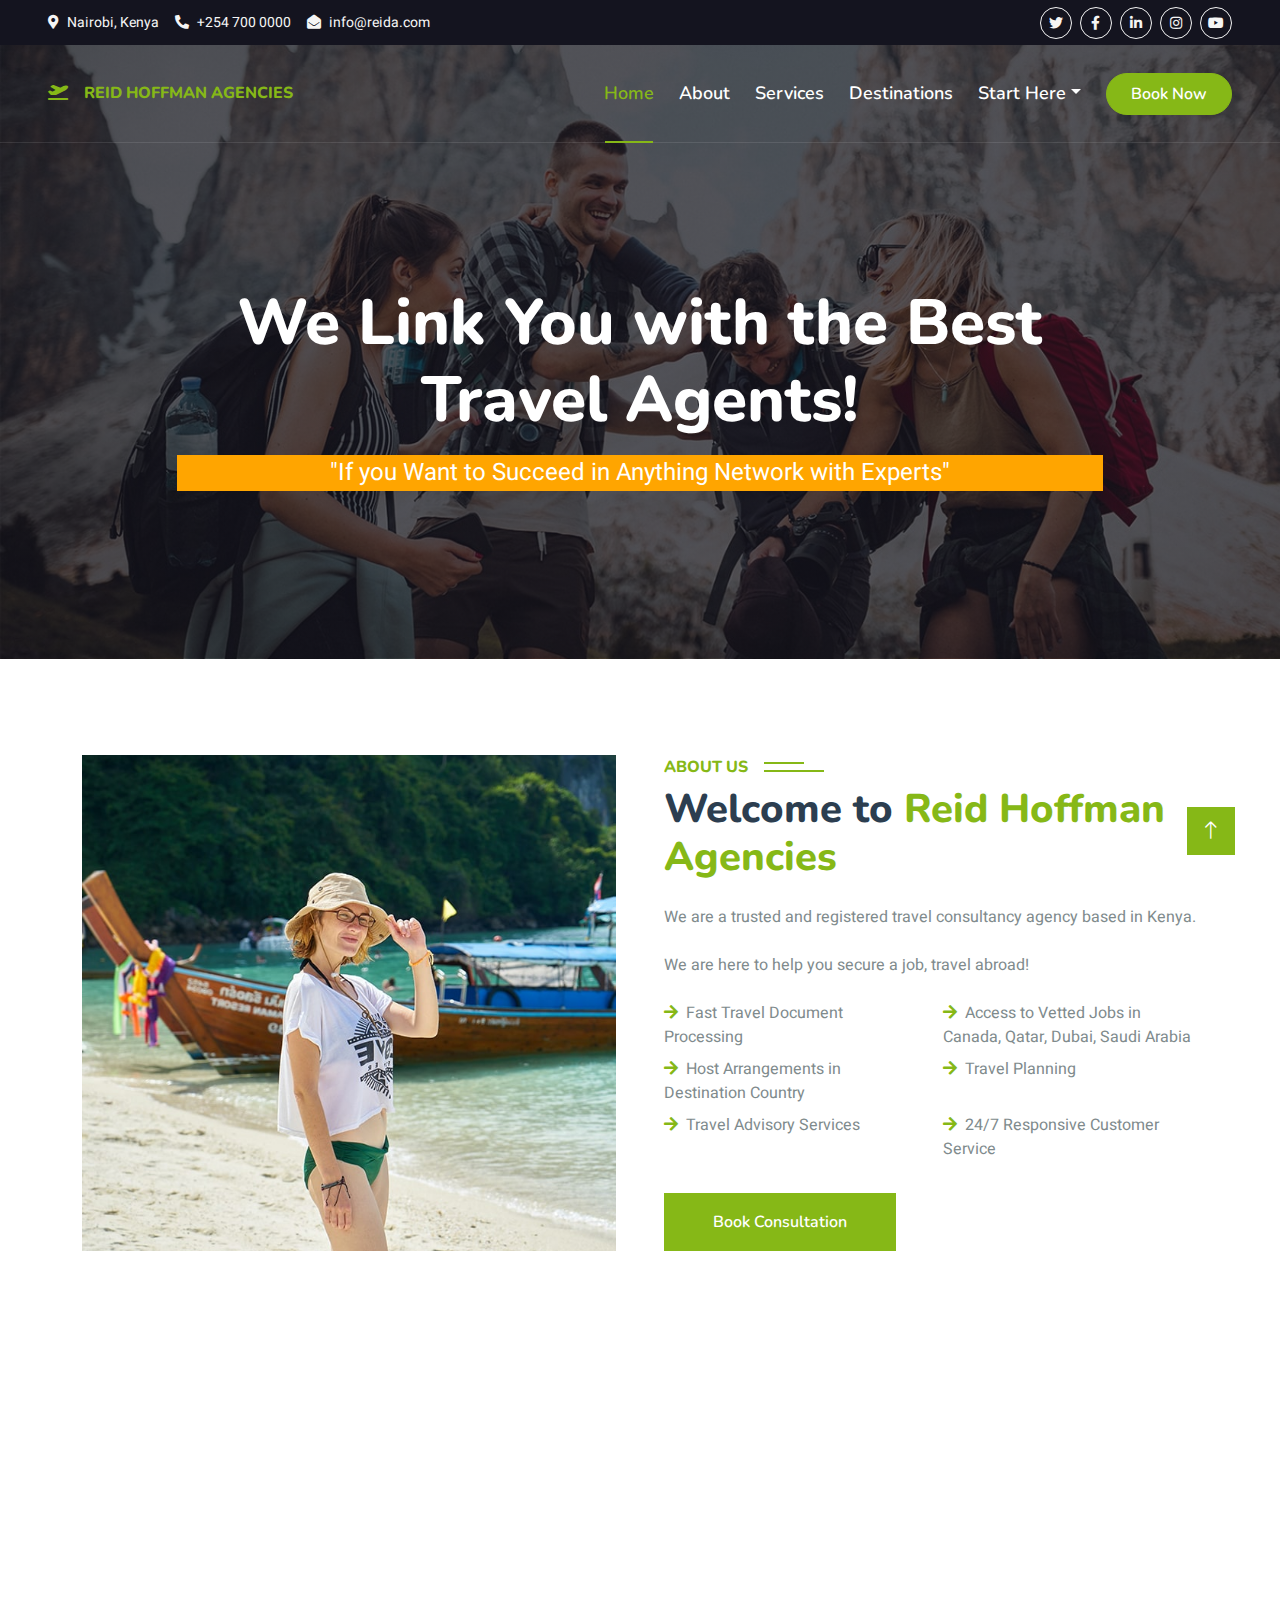
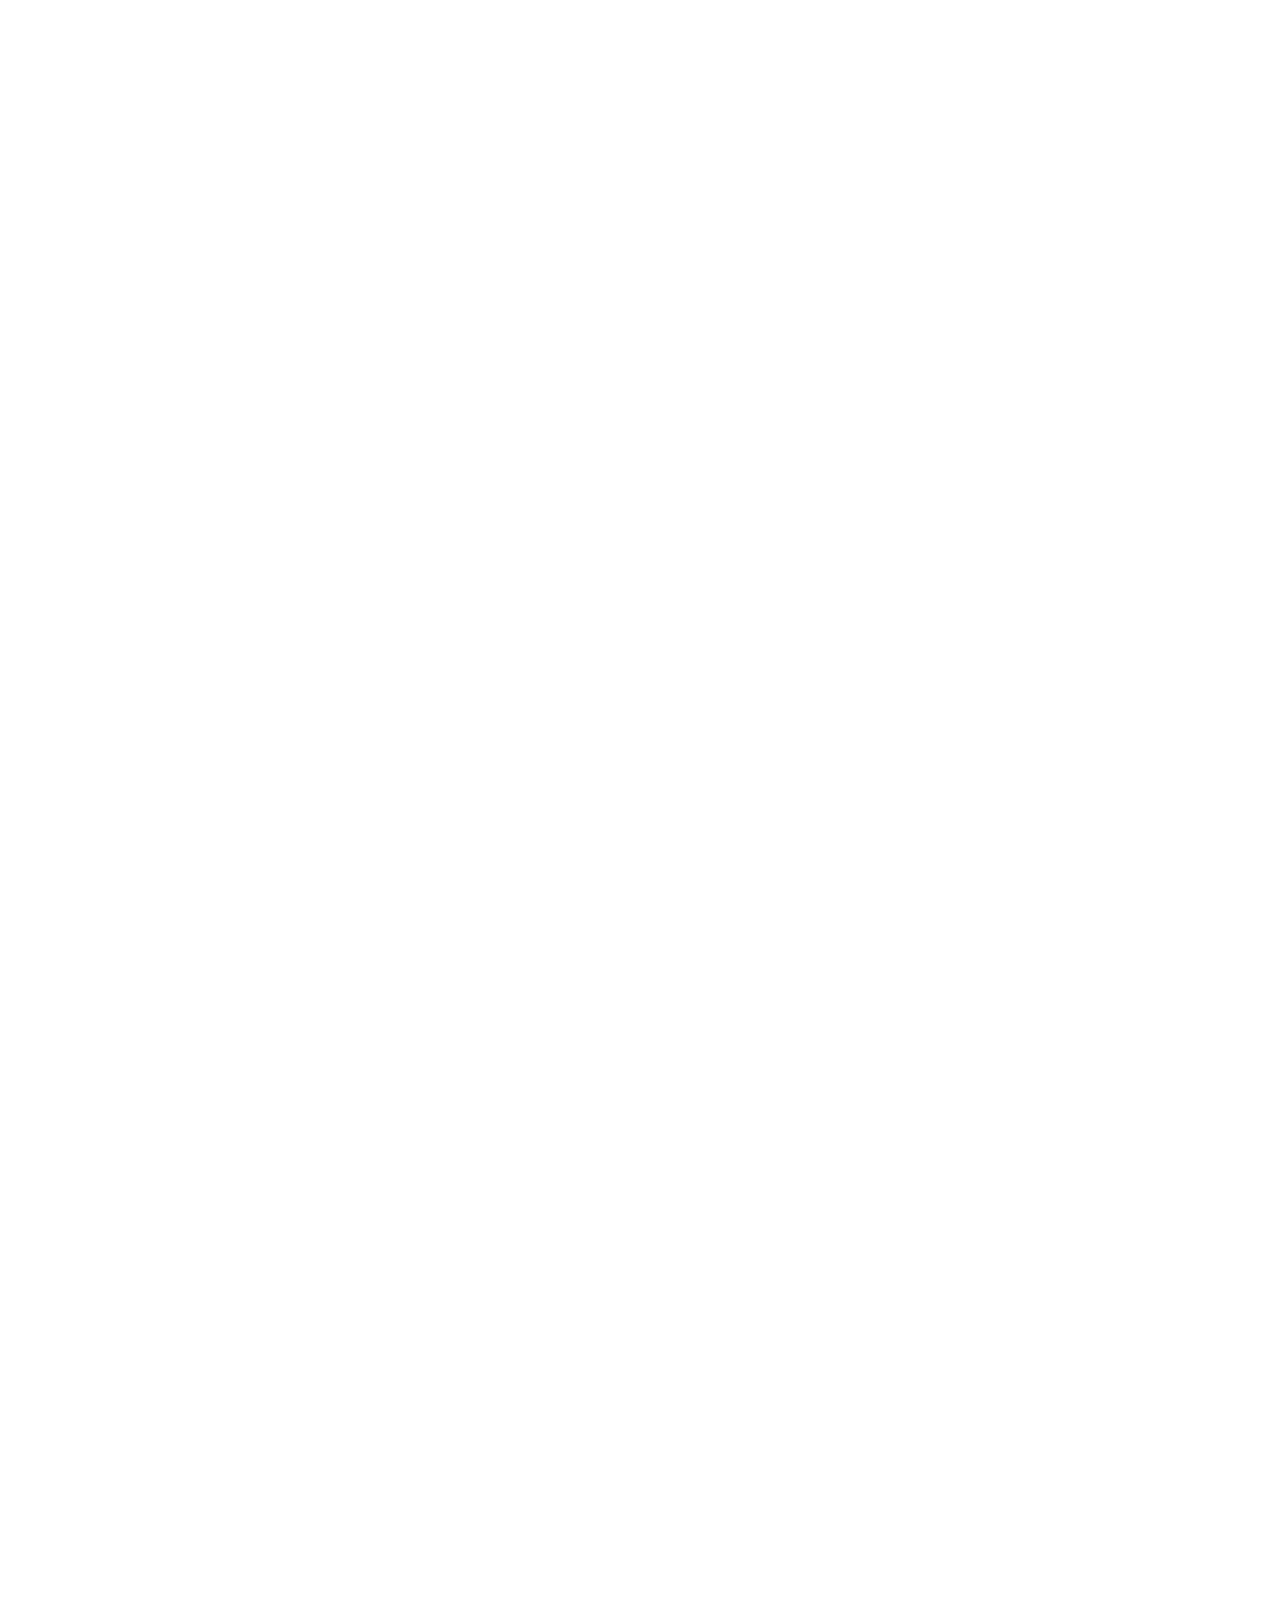
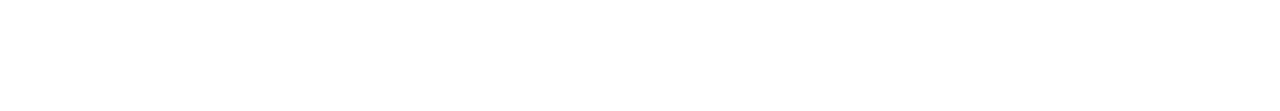
<file: index.html>
<!DOCTYPE html>
<html lang="en">

<head>
    <meta charset="utf-8">
    <title>REID HOFFMAN AGENCIES - TRAVEL ABROAD</title>
    <meta content="width=device-width, initial-scale=1.0" name="viewport">
    <meta content="travel agency kenya, abroad travel services, travel agents in Nairobi, top canada jobs, how to move to germany" name="keywords">
    <meta content="" name="Trusted agents that help people travel abroad">

    <!-- Favicon -->
    <link href="img/favicon.ico" rel="icon">

    <!-- Google Web Fonts -->
    <link rel="preconnect" href="https://fonts.googleapis.com">
    <link rel="preconnect" href="https://fonts.gstatic.com" crossorigin>
    <link href="https://fonts.googleapis.com/css2?family=Heebo:wght@400;500;600&family=Nunito:wght@600;700;800&display=swap" rel="stylesheet">

    <!-- Icon Font Stylesheet -->
    <link href="https://cdnjs.cloudflare.com/ajax/libs/font-awesome/5.10.0/css/all.min.css" rel="stylesheet">
    <link href="https://cdn.jsdelivr.net/npm/bootstrap-icons@1.4.1/font/bootstrap-icons.css" rel="stylesheet">

    <!-- Libraries Stylesheet -->
    <link href="lib/animate/animate.min.css" rel="stylesheet">
    <link href="lib/owlcarousel/assets/owl.carousel.min.css" rel="stylesheet">
    <link href="lib/tempusdominus/css/tempusdominus-bootstrap-4.min.css" rel="stylesheet" />

    <!-- Customized Bootstrap Stylesheet -->
    <link href="css/bootstrap.min.css" rel="stylesheet">

    <!-- Template Stylesheet -->
    <link href="css/style.css" rel="stylesheet">
</head>

<body>
    <!-- Spinner Start -->
    <div id="spinner" class="show bg-white position-fixed translate-middle w-100 vh-100 top-50 start-50 d-flex align-items-center justify-content-center">
        <div class="spinner-border text-primary" style="width: 3rem; height: 3rem;" role="status">
            <span class="sr-only">Loading...</span>
        </div>
    </div>
    <!-- Spinner End -->


    <!-- Topbar Start -->
    <div class="container-fluid bg-dark px-5 d-none d-lg-block">
        <div class="row gx-0">
            <div class="col-lg-8 text-center text-lg-start mb-2 mb-lg-0">
                <div class="d-inline-flex align-items-center" style="height: 45px;">
                    <small class="me-3 text-light"><i class="fa fa-map-marker-alt me-2"></i>Nairobi, Kenya</small>
                    <small class="me-3 text-light"><i class="fa fa-phone-alt me-2"></i>+254 700 0000</small>
                    <small class="text-light"><i class="fa fa-envelope-open me-2"></i>info@reida.com</small>
                </div>
            </div>
            <div class="col-lg-4 text-center text-lg-end">
                <div class="d-inline-flex align-items-center" style="height: 45px;">
                    <a class="btn btn-sm btn-outline-light btn-sm-square rounded-circle me-2" href=""><i class="fab fa-twitter fw-normal"></i></a>
                    <a class="btn btn-sm btn-outline-light btn-sm-square rounded-circle me-2" href=""><i class="fab fa-facebook-f fw-normal"></i></a>
                    <a class="btn btn-sm btn-outline-light btn-sm-square rounded-circle me-2" href=""><i class="fab fa-linkedin-in fw-normal"></i></a>
                    <a class="btn btn-sm btn-outline-light btn-sm-square rounded-circle me-2" href=""><i class="fab fa-instagram fw-normal"></i></a>
                    <a class="btn btn-sm btn-outline-light btn-sm-square rounded-circle" href=""><i class="fab fa-youtube fw-normal"></i></a>
                </div>
            </div>
        </div>
    </div>
    <!-- Topbar End -->


    <!-- Navbar & Hero Start -->
    <div class="container-fluid position-relative p-0">
        <nav class="navbar navbar-expand-lg navbar-light px-4 px-lg-5 py-3 py-lg-0">
            <a href="" class="navbar-brand p-0">
                <h6 class="text-primary m-0"><i class="fa fa-plane fa-plane-departure me-3"></i>REID HOFFMAN AGENCIES</h6>
                <!--<img src="img/dept.svg" alt="Logo"> -->
            </a>
            <button class="navbar-toggler" type="button" data-bs-toggle="collapse" data-bs-target="#navbarCollapse">
                <span class="fa fa-bars"></span>
            </button>
            <div class="collapse navbar-collapse" id="navbarCollapse">
                <div class="navbar-nav ms-auto py-0">
                    <a href="index.html" class="nav-item nav-link active">Home</a>
                    <a href="about.html" class="nav-item nav-link">About</a>
                    <a href="service.html" class="nav-item nav-link">Services</a>
                    <a href="destination.html" class="nav-item nav-link">Destinations</a>
                    <div class="nav-item dropdown">
                        <a href="#" class="nav-link dropdown-toggle" data-bs-toggle="dropdown">Start Here</a>
                        <div class="dropdown-menu m-0">
                            <a href="booking.html" class="dropdown-item">Book</a>
                            <a href="about.html" class="dropdown-item">Meet an Expert</a>
                        </div>
                    </div>
                <!--
                    <a href="contact.html" class="nav-item nav-link">Contact</a>
                -->
                </div>
                <a href="booking.html" class="btn btn-primary rounded-pill py-2 px-4">Book Now</a>
            </div>
        </nav>

        <div class="container-fluid bg-primary py-5 mb-5 hero-header">
            <div class="container py-5">
                <div class="row justify-content-center py-5">
                    <div class="col-lg-10 pt-lg-5 mt-lg-5 text-center">
                    <h1 class="display-3 text-white mb-3 animated slideInDown">We Link You with the Best Travel Agents!</h1>
                        <p class="fs-4 text-white mb-4 animated slideInDown" style="background-color: orange;">"If you Want to Succeed in Anything Network with Experts"</p>
                        <div class="position-relative w-75 mx-auto animated slideInDown">
                        </div>
                    </div>
                </div>
            </div>
        </div>
    </div>
    <!-- Navbar & Hero End -->


    <!-- About Start -->
    <div class="container-xxl py-5">
        <div class="container">
            <div class="row g-5">
                <div class="col-lg-6 wow fadeInUp" data-wow-delay="0.1s" style="min-height: 400px;">
                    <div class="position-relative h-100">
                        <img class="img-fluid position-absolute w-100 h-100" src="img/about.jpg" alt="" style="object-fit: cover;">
                    </div>
                </div>
                <div class="col-lg-6 wow fadeInUp" data-wow-delay="0.3s">
                    <h6 class="section-title bg-white text-start text-primary pe-3">About Us</h6>
                    <h1 class="mb-4">Welcome to <span class="text-primary">Reid Hoffman Agencies</span></h1>
                    <p class="mb-4">We are a trusted and registered travel consultancy agency based in Kenya.</p>
                    <p class="mb-4">We are here to help you secure a job, travel abroad!</p>
                    <div class="row gy-2 gx-4 mb-4">
                        <div class="col-sm-6">
                            <p class="mb-0"><i class="fa fa-arrow-right text-primary me-2"></i>Fast Travel Document Processing</p>
                        </div>
                        <div class="col-sm-6">
                            <p class="mb-0"><i class="fa fa-arrow-right text-primary me-2"></i>Access to Vetted Jobs in Canada, Qatar, Dubai, Saudi Arabia</p>
                        </div>
                        <div class="col-sm-6">
                            <p class="mb-0"><i class="fa fa-arrow-right text-primary me-2"></i>Host Arrangements in Destination Country</p>
                        </div>
                        <div class="col-sm-6">
                            <p class="mb-0"><i class="fa fa-arrow-right text-primary me-2"></i>Travel Planning</p>
                        </div>
                        <div class="col-sm-6">
                            <p class="mb-0"><i class="fa fa-arrow-right text-primary me-2"></i>Travel Advisory Services</p>
                        </div>
                        <div class="col-sm-6">
                            <p class="mb-0"><i class="fa fa-arrow-right text-primary me-2"></i>24/7 Responsive Customer Service</p>
                        </div>
                    </div>
                    <a class="btn btn-primary py-3 px-5 mt-2" href="">Book Consultation</a>
                </div>
            </div>
        </div>
    </div>
    <!-- About End -->

    <!-- Service Start -->
    
    <!-- Service End -->

    <!-- Destination Start -->
    <div class="container-xxl py-5 destination">
        <div class="container">
            <div class="text-center wow fadeInUp" data-wow-delay="0.1s">
                <h6 class="section-title bg-white text-center text-primary px-3">Destination</h6>
                <h1 class="mb-5">Popular Destinations</h1>
            </div>
            <div class="row g-3">
                <div class="col-lg-6 wow zoomIn" data-wow-delay="0.1s">
                    <a class="position-relative d-block overflow-hidden" href="">
                        <img class="img-fluid w-100" src="img/destination-4.jpg" alt="" style="height: 300px; object-fit: cover;">
                        <div class="bg-white text-danger fw-bold position-absolute top-0 start-0 m-3 py-1 px-2">Offer</div>
                        <div class="bg-white text-primary fw-bold position-absolute bottom-0 end-0 m-3 py-1 px-2">Canada</div>
                    </a>
                </div>
                <div class="col-lg-6 wow zoomIn" data-wow-delay="0.1s">
                    <a class="position-relative d-block overflow-hidden" href="">
                        <img class="img-fluid w-100" src="img/germany.png" alt="" style="height: 300px; object-fit: cover;">
                        <div class="bg-white text-danger fw-bold position-absolute top-0 start-0 m-3 py-1 px-2">Offer</div>
                        <div class="bg-white text-primary fw-bold position-absolute bottom-0 end-0 m-3 py-1 px-2">Germany</div>
                    </a>
                </div>
                <div class="col-lg-3 col-md-6 wow zoomIn" data-wow-delay="0.5s">
                    <a class="position-relative d-block overflow-hidden" href="">
                        <img class="img-fluid w-100" src="img/destination-3.jpg" alt="" style="height: 300px; object-fit: cover;">
                        <div class="bg-white text-danger fw-bold position-absolute top-0 start-0 m-3 py-1 px-2">Offer</div>
                        <div class="bg-white text-primary fw-bold position-absolute bottom-0 end-0 m-3 py-1 px-2">Bahrain</div>
                    </a>
                </div>
                <div class="col-lg-3 col-md-6 wow zoomIn" data-wow-delay="0.7s">
                    <a class="position-relative d-block overflow-hidden" href="">
                        <img class="img-fluid w-100" src="img/bahrain.png" alt="" style="height: 300px; object-fit: cover;">
                        <div class="bg-white text-danger fw-bold position-absolute top-0 start-0 m-3 py-1 px-2">Offer</div>
                        <div class="bg-white text-primary fw-bold position-absolute bottom-0 end-0 m-3 py-1 px-2">Qatar</div>
                    </a>
                </div>
                <div class="col-lg-3 col-md-6 wow zoomIn" data-wow-delay="0.9s">
                    <a class="position-relative d-block overflow-hidden" href="">
                        <img class="img-fluid w-100" src="img/destination-4.jpg" alt="" style="height: 300px; object-fit: cover;">
                        <div class="bg-white text-danger fw-bold position-absolute top-0 start-0 m-3 py-1 px-2">Offer</div>
                        <div class="bg-white text-primary fw-bold position-absolute bottom-0 end-0 m-3 py-1 px-2">Saudi Arabia</div>
                    </a>
                </div>
                <div class="col-lg-3 col-md-6 wow zoomIn" data-wow-delay="1.1s">
                    <a class="position-relative d-block overflow-hidden" href="">
                        <img class="img-fluid w-100" src="img/destination-2.jpg" alt="" style="height: 300px; object-fit: cover;">
                        <div class="bg-white text-danger fw-bold position-absolute top-0 start-0 m-3 py-1 px-2">Offer</div>
                        <div class="bg-white text-primary fw-bold position-absolute bottom-0 end-0 m-3 py-1 px-2">Dubai</div>
                    </a>
                </div>
            </div>
        </div>
    </div>
    <!-- Destination Start -->

    <!-- Package Start -->
    <div class="container-xxl py-5">
        <div class="container">
            <div class="text-center wow fadeInUp" data-wow-delay="0.1s">
                <h6 class="section-title bg-white text-center text-primary px-3">Packages</h6>
                <h1 class="mb-5">Awesome Packages</h1>
            </div>
            <div class="row g-4 justify-content-center">
                <div class="col-lg-4 col-md-6 wow fadeInUp" data-wow-delay="0.1s">
                    <div class="package-item">
                        <div class="overflow-hidden">
                            <img class="img-fluid" src="img/package-1.jpg" alt="">
                        </div>
                        <div class="d-flex border-bottom">
                            <small class="flex-fill text-center border-end py-2"><i class="fa fa-map-marker-alt text-primary me-2"></i>Anywhere</small>
                            <small class="flex-fill text-center border-end py-2"><i class="fa fa-calendar-alt text-primary me-2"></i>One-off</small>
                            <small class="flex-fill text-center py-2"><i class="fa fa-user text-primary me-2"></i>1 Person</small>
                        </div>
                        <div class="text-center p-4">
                            <h3 class="mb-0">Silver</h3>
                            <div class="mb-3">
                                <small class="fa fa-star text-primary"></small>
                                <small class="fa fa-star text-primary"></small>
                                <small class="fa fa-star text-primary"></small>
                                <small class="fa fa-star text-primary"></small>
                                <small class="fa fa-star text-primary"></small>
                            </div>
                            <p>Quick and Affordable</p>
                            <div class="d-flex justify-content-center mb-2">
                                <a href="#" class="btn btn-sm btn-primary px-3 border-end" style="border-radius: 30px 0 0 30px;">Read More</a>
                                <a href="#" class="btn btn-sm btn-primary px-3" style="border-radius: 0 30px 30px 0;">Book Now</a>
                            </div>
                        </div>
                    </div>
                </div>
                <div class="col-lg-4 col-md-6 wow fadeInUp" data-wow-delay="0.3s">
                    <div class="package-item">
                        <div class="overflow-hidden">
                            <img class="img-fluid" src="img/package-2.jpg" alt="">
                        </div>
                        <div class="d-flex border-bottom">
                            <small class="flex-fill text-center border-end py-2"><i class="fa fa-map-marker-alt text-primary me-2"></i>Anywhere</small>
                            <small class="flex-fill text-center border-end py-2"><i class="fa fa-calendar-alt text-primary me-2"></i>One-off</small>
                            <small class="flex-fill text-center py-2"><i class="fa fa-user text-primary me-2"></i>1 Person</small>
                        </div>
                        <div class="text-center p-4">
                            <h3 class="mb-0">Bronze</h3>
                            <div class="mb-3">
                                <small class="fa fa-star text-primary"></small>
                                <small class="fa fa-star text-primary"></small>
                                <small class="fa fa-star text-primary"></small>
                                <small class="fa fa-star text-primary"></small>
                                <small class="fa fa-star text-primary"></small>
                            </div>
                            <p>Faster Processing</p>
                            <div class="d-flex justify-content-center mb-2">
                                <a href="#" class="btn btn-sm btn-primary px-3 border-end" style="border-radius: 30px 0 0 30px;">Read More</a>
                                <a href="#" class="btn btn-sm btn-primary px-3" style="border-radius: 0 30px 30px 0;">Book Now</a>
                            </div>
                        </div>
                    </div>
                </div>
                <div class="col-lg-4 col-md-6 wow fadeInUp" data-wow-delay="0.5s">
                    <div class="package-item">
                        <div class="overflow-hidden">
                            <img class="img-fluid" src="img/package-3.jpg" alt="">
                        </div>
                        <div class="d-flex border-bottom">
                            <small class="flex-fill text-center border-end py-2"><i class="fa fa-map-marker-alt text-primary me-2"></i>Anywhere</small>
                            <small class="flex-fill text-center border-end py-2"><i class="fa fa-calendar-alt text-primary me-2"></i>One-off</small>
                            <small class="flex-fill text-center py-2"><i class="fa fa-user text-primary me-2"></i>1 Person</small>
                        </div>
                        <div class="text-center p-4">
                            <h3 class="mb-0">Gold</h3>
                            <div class="mb-3">
                                <small class="fa fa-star text-primary"></small>
                                <small class="fa fa-star text-primary"></small>
                                <small class="fa fa-star text-primary"></small>
                                <small class="fa fa-star text-primary"></small>
                                <small class="fa fa-star text-primary"></small>
                            </div>
                            <p>Exclusive, premium travel service</p>
                            <div class="d-flex justify-content-center mb-2">
                                <a href="#" class="btn btn-sm btn-primary px-3 border-end" style="border-radius: 30px 0 0 30px;">Read More</a>
                                <a href="#" class="btn btn-sm btn-primary px-3" style="border-radius: 0 30px 30px 0;">Book Now</a>
                            </div>
                        </div>
                    </div>
                </div>
            </div>
        </div>
    </div>
    <!-- Package End -->

    <!-- Testimonial Start -->
    
    <!-- Testimonial End -->
        

    <!-- Footer Start -->
    <div class="container-fluid bg-dark text-light footer pt-5 mt-5 wow fadeIn" data-wow-delay="0.1s">
        <div class="container py-5">
            <div class="row g-5">
                <div class="col-lg-4 col-md-4">
                    <h4 class="text-white mb-3">Reid Hoffman Agencies</h4>
                    <a class="btn btn-link" href="">About Us</a>
                    <a class="btn btn-link" href="">Contact Us</a>
                    <a class="btn btn-link" href="">Privacy Policy</a>
                    <a class="btn btn-link" href="">Terms & Condition</a>
                    <a class="btn btn-link" href="">FAQs & Help</a>
                </div>
                <div class="col-lg-4 col-md-4">
                    <h4 class="text-white mb-3">Contact</h4>
                    <p class="mb-2"><i class="fa fa-map-marker-alt me-3"></i>Nairobi, Kenya</p>
                    <p class="mb-2"><i class="fa fa-phone-alt me-3"></i>+254 700 000 000</p>
                    <p class="mb-2"><i class="fa fa-envelope me-3"></i>info@example.com</p>
                    <div class="d-flex pt-2">
                        <a class="btn btn-outline-light btn-social" href=""><i class="fab fa-twitter"></i></a>
                        <a class="btn btn-outline-light btn-social" href=""><i class="fab fa-facebook-f"></i></a>
                        <a class="btn btn-outline-light btn-social" href=""><i class="fab fa-youtube"></i></a>
                        <a class="btn btn-outline-light btn-social" href=""><i class="fab fa-linkedin-in"></i></a>
                    </div>
                </div>
                <div class="col-lg-4 col-md-4">
                    <h4 class="text-white mb-3">Gallery</h4>
                    <div class="row g-2 pt-2">
                        <div class="col-4">
                            <img class="img-fluid bg-light p-1" src="img/package-1.jpg" alt="">
                        </div>
                        <div class="col-4">
                            <img class="img-fluid bg-light p-1" src="img/package-2.jpg" alt="">
                        </div>
                        <div class="col-4">
                            <img class="img-fluid bg-light p-1" src="img/package-3.jpg" alt="">
                        </div>
                        <div class="col-4">
                            <img class="img-fluid bg-light p-1" src="img/package-2.jpg" alt="">
                        </div>
                        <div class="col-4">
                            <img class="img-fluid bg-light p-1" src="img/package-3.jpg" alt="">
                        </div>
                        <div class="col-4">
                            <img class="img-fluid bg-light p-1" src="img/package-1.jpg" alt="">
                        </div>
                    </div>
                </div>
            </div>
        </div>
        <div class="container">
            <div class="copyright">
                <div class="row">
                    <div class="col-md-6 text-center text-md-start mb-3 mb-md-0">
                        &copy; <a class="border-bottom" href="#">Reid Hoffman Agencies</a>, All Right Reserved.

                        <!--/*** This template is free as long as you keep the footer author’s credit link/attribution link/backlink. If you'd like to use the template without the footer author’s credit link/attribution link/backlink, you can purchase the Credit Removal License from "https://htmlcodex.com/credit-removal". Thank you for your support. ***/-->
                        Designed By <a class="border-bottom" href="http://wa.me/+254701575328">Alfred</a>
                    </div>
                    <div class="col-md-6 text-center text-md-end">
                        <div class="footer-menu">
                            <a href="">Home</a>
                            <a href="">Book a Call</a>
                            <a href="">Destinations</a>
                        </div>
                    </div>
                </div>
            </div>
        </div>
    </div>
    <!-- Footer End -->


    <!-- Back to Top -->
    <a href="#" class="btn btn-lg btn-primary btn-lg-square back-to-top"><i class="bi bi-arrow-up"></i></a>


    <!-- JavaScript Libraries -->
    <script src="https://code.jquery.com/jquery-3.4.1.min.js"></script>
    <script src="https://cdn.jsdelivr.net/npm/bootstrap@5.0.0/dist/js/bootstrap.bundle.min.js"></script>
    <script src="lib/wow/wow.min.js"></script>
    <script src="lib/easing/easing.min.js"></script>
    <script src="lib/waypoints/waypoints.min.js"></script>
    <script src="lib/owlcarousel/owl.carousel.min.js"></script>
    <script src="lib/tempusdominus/js/moment.min.js"></script>
    <script src="lib/tempusdominus/js/moment-timezone.min.js"></script>
    <script src="lib/tempusdominus/js/tempusdominus-bootstrap-4.min.js"></script>

    <!-- Template Javascript -->
    <script src="js/main.js"></script>
</body>

</html>
</file>
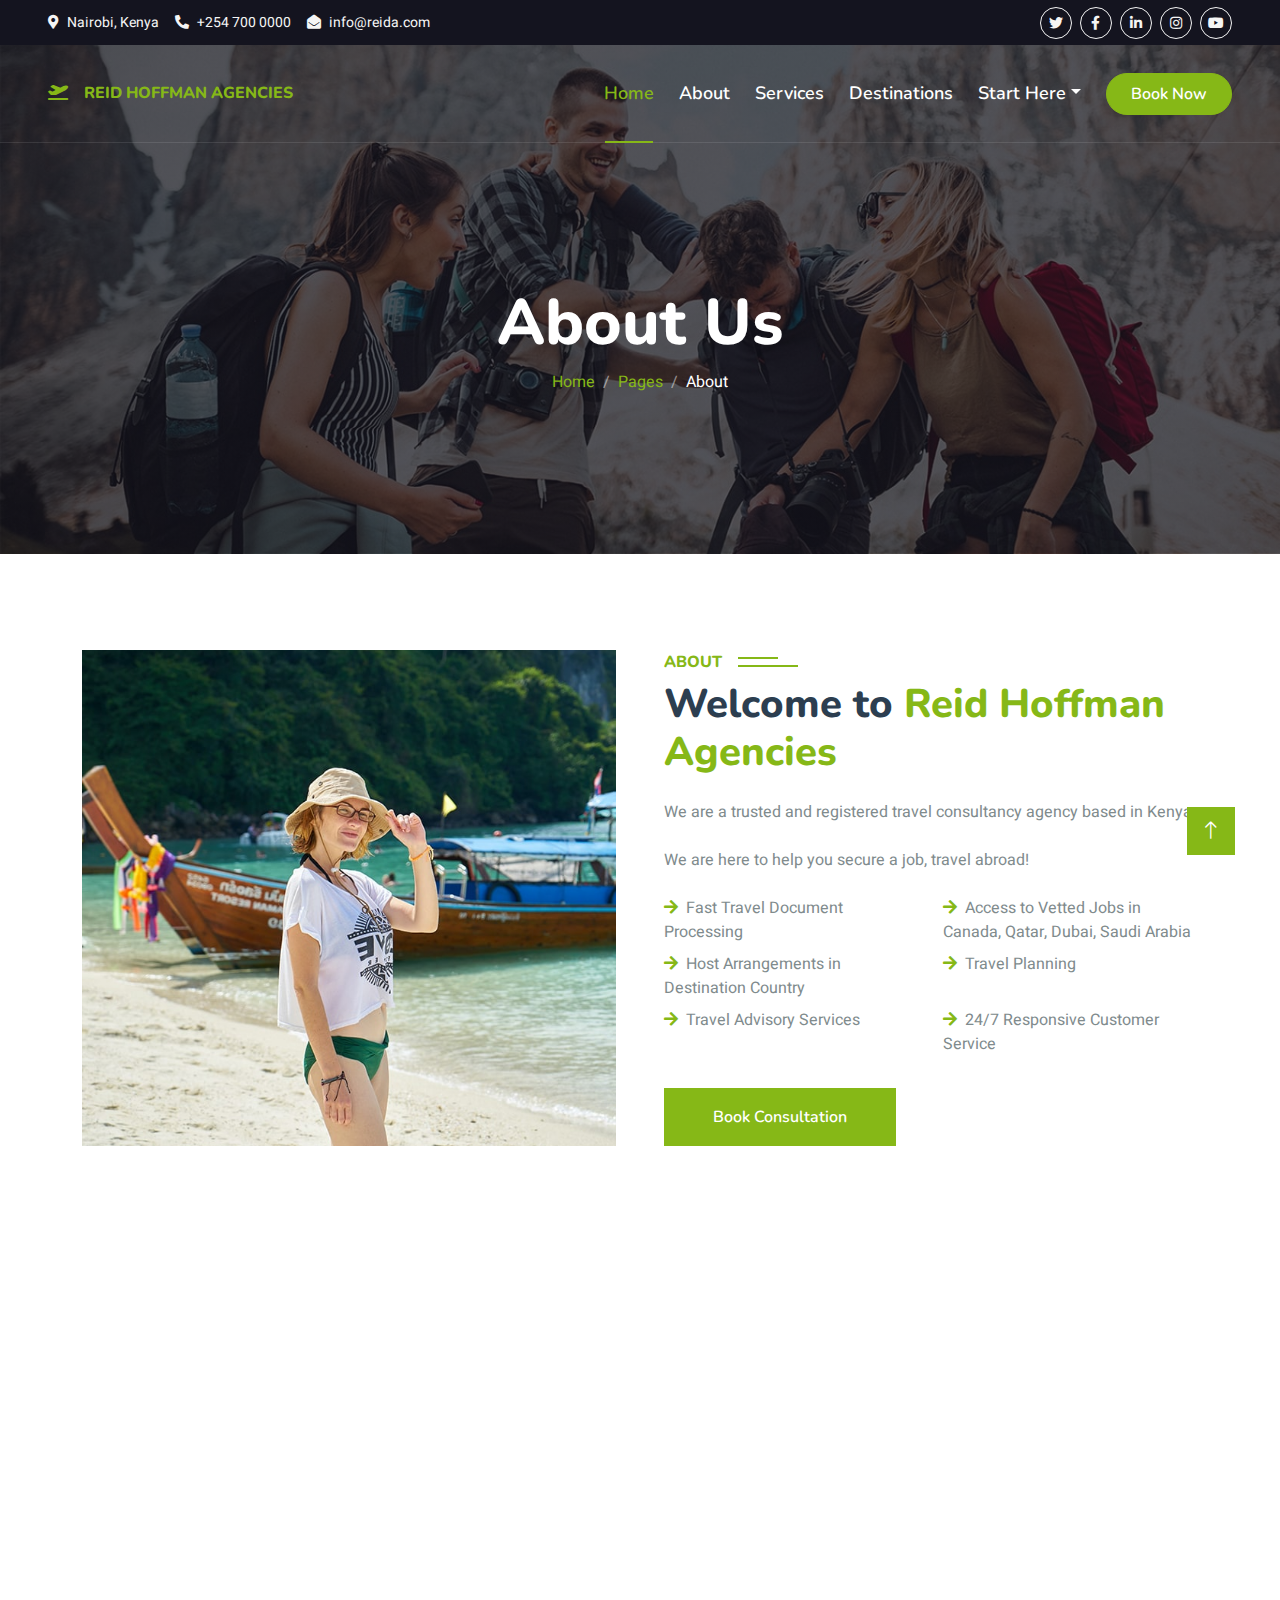
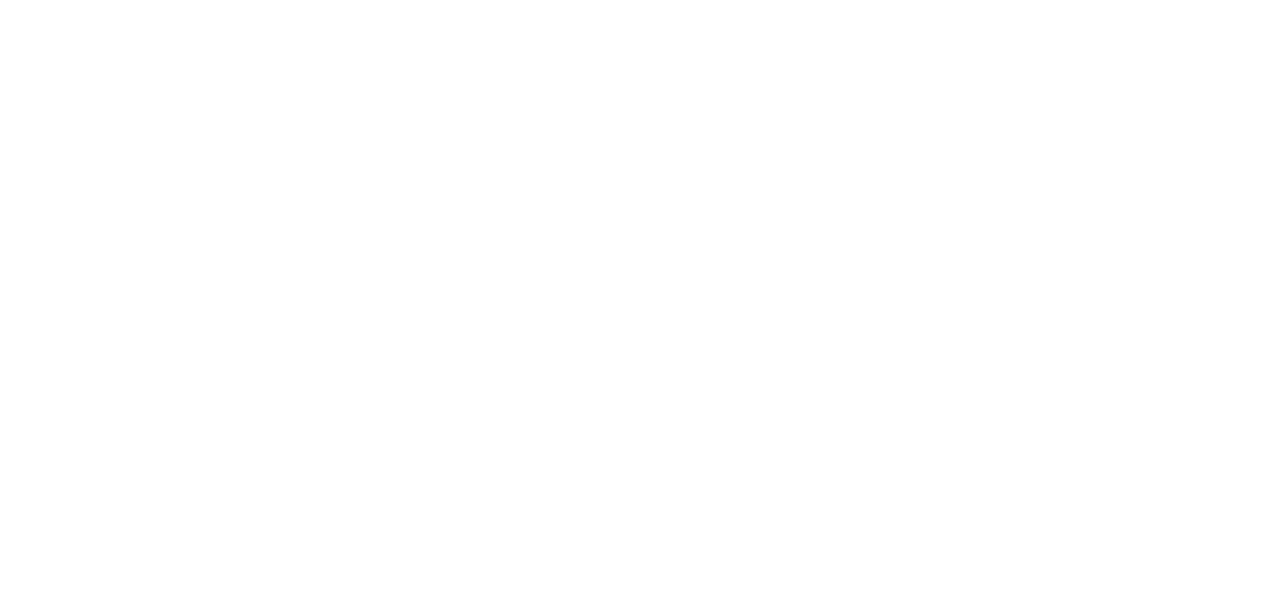
<file: about.html>
<!DOCTYPE html>
<html lang="en">

<head>
    <meta charset="utf-8">
    <title>About Us - Connecting you to a Job in Canada, Germany, Dubai, Qatar</title>
    <meta content="width=device-width, initial-scale=1.0" name="viewport">
    <meta content="" name="keywords">
    <meta content="" name="description">

    <!-- Favicon -->
    <link href="img/favicon.ico" rel="icon">

    <!-- Google Web Fonts -->
    <link rel="preconnect" href="https://fonts.googleapis.com">
    <link rel="preconnect" href="https://fonts.gstatic.com" crossorigin>
    <link href="https://fonts.googleapis.com/css2?family=Heebo:wght@400;500;600&family=Nunito:wght@600;700;800&display=swap" rel="stylesheet">

    <!-- Icon Font Stylesheet -->
    <link href="https://cdnjs.cloudflare.com/ajax/libs/font-awesome/5.10.0/css/all.min.css" rel="stylesheet">
    <link href="https://cdn.jsdelivr.net/npm/bootstrap-icons@1.4.1/font/bootstrap-icons.css" rel="stylesheet">

    <!-- Libraries Stylesheet -->
    <link href="lib/animate/animate.min.css" rel="stylesheet">
    <link href="lib/owlcarousel/assets/owl.carousel.min.css" rel="stylesheet">
    <link href="lib/tempusdominus/css/tempusdominus-bootstrap-4.min.css" rel="stylesheet" />

    <!-- Customized Bootstrap Stylesheet -->
    <link href="css/bootstrap.min.css" rel="stylesheet">

    <!-- Template Stylesheet -->
    <link href="css/style.css" rel="stylesheet">
</head>

<body>
    <!-- Spinner Start -->
    <div id="spinner" class="show bg-white position-fixed translate-middle w-100 vh-100 top-50 start-50 d-flex align-items-center justify-content-center">
        <div class="spinner-border text-primary" style="width: 3rem; height: 3rem;" role="status">
            <span class="sr-only">Loading...</span>
        </div>
    </div>
    <!-- Spinner End -->


   <!-- Topbar Start -->
    <div class="container-fluid bg-dark px-5 d-none d-lg-block">
        <div class="row gx-0">
            <div class="col-lg-8 text-center text-lg-start mb-2 mb-lg-0">
                <div class="d-inline-flex align-items-center" style="height: 45px;">
                    <small class="me-3 text-light"><i class="fa fa-map-marker-alt me-2"></i>Nairobi, Kenya</small>
                    <small class="me-3 text-light"><i class="fa fa-phone-alt me-2"></i>+254 700 0000</small>
                    <small class="text-light"><i class="fa fa-envelope-open me-2"></i>info@reida.com</small>
                </div>
            </div>
            <div class="col-lg-4 text-center text-lg-end">
                <div class="d-inline-flex align-items-center" style="height: 45px;">
                    <a class="btn btn-sm btn-outline-light btn-sm-square rounded-circle me-2" href=""><i class="fab fa-twitter fw-normal"></i></a>
                    <a class="btn btn-sm btn-outline-light btn-sm-square rounded-circle me-2" href=""><i class="fab fa-facebook-f fw-normal"></i></a>
                    <a class="btn btn-sm btn-outline-light btn-sm-square rounded-circle me-2" href=""><i class="fab fa-linkedin-in fw-normal"></i></a>
                    <a class="btn btn-sm btn-outline-light btn-sm-square rounded-circle me-2" href=""><i class="fab fa-instagram fw-normal"></i></a>
                    <a class="btn btn-sm btn-outline-light btn-sm-square rounded-circle" href=""><i class="fab fa-youtube fw-normal"></i></a>
                </div>
            </div>
        </div>
    </div>
    <!-- Topbar End -->


    <!-- Navbar & Hero Start -->
    <div class="container-fluid position-relative p-0">
        <nav class="navbar navbar-expand-lg navbar-light px-4 px-lg-5 py-3 py-lg-0">
            <a href="" class="navbar-brand p-0">
                <h6 class="text-primary m-0"><i class="fa fa-plane fa-plane-departure me-3"></i>REID HOFFMAN AGENCIES</h6>
                <!-- <img src="img/logo.png" alt="Logo"> -->
            </a>
            <button class="navbar-toggler" type="button" data-bs-toggle="collapse" data-bs-target="#navbarCollapse">
                <span class="fa fa-bars"></span>
            </button>
            <div class="collapse navbar-collapse" id="navbarCollapse">
                <div class="navbar-nav ms-auto py-0">
                    <a href="index.html" class="nav-item nav-link active">Home</a>
                    <a href="about.html" class="nav-item nav-link">About</a>
                    <a href="service.html" class="nav-item nav-link">Services</a>
                    <a href="destination.html" class="nav-item nav-link">Destinations</a>
                    <div class="nav-item dropdown">
                        <a href="#" class="nav-link dropdown-toggle" data-bs-toggle="dropdown">Start Here</a>
                        <div class="dropdown-menu m-0">
                            <a href="booking.html" class="dropdown-item">Book</a>
                            <a href="about.html" class="dropdown-item">Meet an Expert</a>
                        </div>
                    </div>
                <!--
                    <a href="contact.html" class="nav-item nav-link">Contact</a>
                -->
                </div>
                <a href="booking.html" class="btn btn-primary rounded-pill py-2 px-4">Book Now</a>
            </div>
        </nav>

        <div class="container-fluid bg-primary py-5 mb-5 hero-header">
            <div class="container py-5">
                <div class="row justify-content-center py-5">
                    <div class="col-lg-10 pt-lg-5 mt-lg-5 text-center">
                        <h1 class="display-3 text-white animated slideInDown">About Us</h1>
                        <nav aria-label="breadcrumb">
                            <ol class="breadcrumb justify-content-center">
                                <li class="breadcrumb-item"><a href="#">Home</a></li>
                                <li class="breadcrumb-item"><a href="#">Pages</a></li>
                                <li class="breadcrumb-item text-white active" aria-current="page">About</li>
                            </ol>
                        </nav>
                    </div>
                </div>
            </div>
        </div>
    </div>
    <!-- Navbar & Hero End -->


    <!-- About Start -->
    <div class="container-xxl py-5">
        <div class="container">
            <div class="row g-5">
                <div class="col-lg-6 wow fadeInUp" data-wow-delay="0.1s" style="min-height: 400px;">
                    <div class="position-relative h-100">
                        <img class="img-fluid position-absolute w-100 h-100" src="img/about.jpg" alt="" style="object-fit: cover;">
                    </div>
                </div>
                <div class="col-lg-6 wow fadeInUp" data-wow-delay="0.3s">
                    <h6 class="section-title bg-white text-start text-primary pe-3">About</h6>
                    <h1 class="mb-4">Welcome to <span class="text-primary">Reid Hoffman Agencies</span></h1>
                    <p class="mb-4">We are a trusted and registered travel consultancy agency based in Kenya.</p>
                    <p class="mb-4">We are here to help you secure a job, travel abroad!</p>
                    <div class="row gy-2 gx-4 mb-4">
                        <div class="col-sm-6">
                            <p class="mb-0"><i class="fa fa-arrow-right text-primary me-2"></i>Fast Travel Document Processing</p>
                        </div>
                        <div class="col-sm-6">
                            <p class="mb-0"><i class="fa fa-arrow-right text-primary me-2"></i>Access to Vetted Jobs in Canada, Qatar, Dubai, Saudi Arabia</p>
                        </div>
                        <div class="col-sm-6">
                            <p class="mb-0"><i class="fa fa-arrow-right text-primary me-2"></i>Host Arrangements in Destination Country</p>
                        </div>
                        <div class="col-sm-6">
                            <p class="mb-0"><i class="fa fa-arrow-right text-primary me-2"></i>Travel Planning</p>
                        </div>
                        <div class="col-sm-6">
                            <p class="mb-0"><i class="fa fa-arrow-right text-primary me-2"></i>Travel Advisory Services</p>
                        </div>
                        <div class="col-sm-6">
                            <p class="mb-0"><i class="fa fa-arrow-right text-primary me-2"></i>24/7 Responsive Customer Service</p>
                        </div>
                    </div>
                    <a class="btn btn-primary py-3 px-5 mt-2" href="booking.html">Book Consultation</a>
                </div>
            </div>
        </div>
    </div>
    <!-- About End -->


    <!-- Team Start -->
    <div class="container-xxl py-5">
        <div class="container">
            <div class="text-center wow fadeInUp" data-wow-delay="0.1s">
                <h6 class="section-title bg-white text-center text-primary px-3">Our Team</h6>
                <h1 class="mb-5">Meet Our Travel Experts</h1>
            </div>
            <div class="row g-4">
                <div class="col-lg-3 col-md-6 wow fadeInUp" data-wow-delay="0.1s">
                    <div class="team-item">
                        <div class="overflow-hidden">
                            <img class="img-fluid" src="img/person.JPG" alt="">
                        </div>
                        <div class="position-relative d-flex justify-content-center" style="margin-top: -19px;">
                            <a class="btn btn-square mx-1" href=""><i class="fab fa-facebook-f"></i></a>
                            <a class="btn btn-square mx-1" href=""><i class="fab fa-twitter"></i></a>
                            <a class="btn btn-square mx-1" href=""><i class="fab fa-instagram"></i></a>
                        </div>
                        <div class="text-center p-4">
                            <h5 class="mb-0">Mungai</h5>
                            <small>Director</small>
                        </div>
                    </div>
                </div>
                <div class="col-lg-3 col-md-6 wow fadeInUp" data-wow-delay="0.3s">
                    <div class="team-item">
                        <div class="overflow-hidden">
                            <img class="img-fluid" src="img/person.JPG" alt="">
                        </div>
                        <div class="position-relative d-flex justify-content-center" style="margin-top: -19px;">
                            <a class="btn btn-square mx-1" href=""><i class="fab fa-facebook-f"></i></a>
                            <a class="btn btn-square mx-1" href=""><i class="fab fa-twitter"></i></a>
                            <a class="btn btn-square mx-1" href=""><i class="fab fa-instagram"></i></a>
                        </div>
                        <div class="text-center p-4">
                            <h5 class="mb-0">Simon Mwai</h5>
                            <small>Travel Consultant</small>
                        </div>
                    </div>
                </div>
                <div class="col-lg-3 col-md-6 wow fadeInUp" data-wow-delay="0.5s">
                    <div class="team-item">
                        <div class="overflow-hidden">
                            <img class="img-fluid" src="img/person.JPG" alt="">
                        </div>
                        <div class="position-relative d-flex justify-content-center" style="margin-top: -19px;">
                            <a class="btn btn-square mx-1" href=""><i class="fab fa-facebook-f"></i></a>
                            <a class="btn btn-square mx-1" href=""><i class="fab fa-twitter"></i></a>
                            <a class="btn btn-square mx-1" href=""><i class="fab fa-instagram"></i></a>
                        </div>
                        <div class="text-center p-4">
                            <h5 class="mb-0">Mambo</h5>
                            <small>Travel Consultant</small>
                        </div>
                    </div>
                </div>
                <div class="col-lg-3 col-md-6 wow fadeInUp" data-wow-delay="0.7s">
                    <div class="team-item">
                        <div class="overflow-hidden">
                            <img class="img-fluid" src="img/person.JPG" alt="">
                        </div>
                        <div class="position-relative d-flex justify-content-center" style="margin-top: -19px;">
                            <a class="btn btn-square mx-1" href=""><i class="fab fa-facebook-f"></i></a>
                            <a class="btn btn-square mx-1" href=""><i class="fab fa-twitter"></i></a>
                            <a class="btn btn-square mx-1" href=""><i class="fab fa-instagram"></i></a>
                        </div>
                        <div class="text-center p-4">
                            <h5 class="mb-0">Likoli Mark</h5>
                            <small>Customer Service</small>
                        </div>
                    </div>
                </div>
            </div>
        </div>
    </div>
    <!-- Team End -->
        

    <!-- Footer Start -->
    <div class="container-fluid bg-dark text-light footer pt-5 mt-5 wow fadeIn" data-wow-delay="0.1s">
        <div class="container py-5">
            <div class="row g-5">
                <div class="col-lg-4 col-md-4">
                    <h4 class="text-white mb-3">Reid Hoffman Agencies</h4>
                    <a class="btn btn-link" href="">About Us</a>
                    <a class="btn btn-link" href="">Contact Us</a>
                    <a class="btn btn-link" href="">Privacy Policy</a>
                    <a class="btn btn-link" href="">Terms & Condition</a>
                    <a class="btn btn-link" href="">FAQs & Help</a>
                </div>
                <div class="col-lg-4 col-md-4">
                    <h4 class="text-white mb-3">Contact</h4>
                    <p class="mb-2"><i class="fa fa-map-marker-alt me-3"></i>Nairobi, Kenya</p>
                    <p class="mb-2"><i class="fa fa-phone-alt me-3"></i>+254 700 000 000</p>
                    <p class="mb-2"><i class="fa fa-envelope me-3"></i>info@example.com</p>
                    <div class="d-flex pt-2">
                        <a class="btn btn-outline-light btn-social" href=""><i class="fab fa-twitter"></i></a>
                        <a class="btn btn-outline-light btn-social" href=""><i class="fab fa-facebook-f"></i></a>
                        <a class="btn btn-outline-light btn-social" href=""><i class="fab fa-youtube"></i></a>
                        <a class="btn btn-outline-light btn-social" href=""><i class="fab fa-linkedin-in"></i></a>
                    </div>
                </div>
                <div class="col-lg-4 col-md-4">
                    <h4 class="text-white mb-3">Gallery</h4>
                    <div class="row g-2 pt-2">
                        <div class="col-4">
                            <img class="img-fluid bg-light p-1" src="img/package-1.jpg" alt="">
                        </div>
                        <div class="col-4">
                            <img class="img-fluid bg-light p-1" src="img/package-2.jpg" alt="">
                        </div>
                        <div class="col-4">
                            <img class="img-fluid bg-light p-1" src="img/package-3.jpg" alt="">
                        </div>
                        <div class="col-4">
                            <img class="img-fluid bg-light p-1" src="img/package-2.jpg" alt="">
                        </div>
                        <div class="col-4">
                            <img class="img-fluid bg-light p-1" src="img/package-3.jpg" alt="">
                        </div>
                        <div class="col-4">
                            <img class="img-fluid bg-light p-1" src="img/package-1.jpg" alt="">
                        </div>
                    </div>
                </div>
            </div>
        </div>
        <div class="container">
            <div class="copyright">
                <div class="row">
                    <div class="col-md-6 text-center text-md-start mb-3 mb-md-0">
                        &copy; <a class="border-bottom" href="#">Reid Hoffman Agencies</a>, All Right Reserved.

                        <!--/*** This template is free as long as you keep the footer author’s credit link/attribution link/backlink. If you'd like to use the template without the footer author’s credit link/attribution link/backlink, you can purchase the Credit Removal License from "https://htmlcodex.com/credit-removal". Thank you for your support. ***/-->
                        Designed By <a class="border-bottom" href="http://wa.me/+254701575328">Alfred</a>
                    </div>
                    <div class="col-md-6 text-center text-md-end">
                        <div class="footer-menu">
                            <a href="">Home</a>
                            <a href="">Book a Call</a>
                            <a href="">Destinations</a>
                        </div>
                    </div>
                </div>
            </div>
        </div>
    </div>
    <!-- Footer End -->

    <!-- Back to Top -->
    <a href="#" class="btn btn-lg btn-primary btn-lg-square back-to-top"><i class="bi bi-arrow-up"></i></a>


    <!-- JavaScript Libraries -->
    <script src="https://code.jquery.com/jquery-3.4.1.min.js"></script>
    <script src="https://cdn.jsdelivr.net/npm/bootstrap@5.0.0/dist/js/bootstrap.bundle.min.js"></script>
    <script src="lib/wow/wow.min.js"></script>
    <script src="lib/easing/easing.min.js"></script>
    <script src="lib/waypoints/waypoints.min.js"></script>
    <script src="lib/owlcarousel/owl.carousel.min.js"></script>
    <script src="lib/tempusdominus/js/moment.min.js"></script>
    <script src="lib/tempusdominus/js/moment-timezone.min.js"></script>
    <script src="lib/tempusdominus/js/tempusdominus-bootstrap-4.min.js"></script>

    <!-- Template Javascript -->
    <script src="js/main.js"></script>
</body>

</html>
</file>
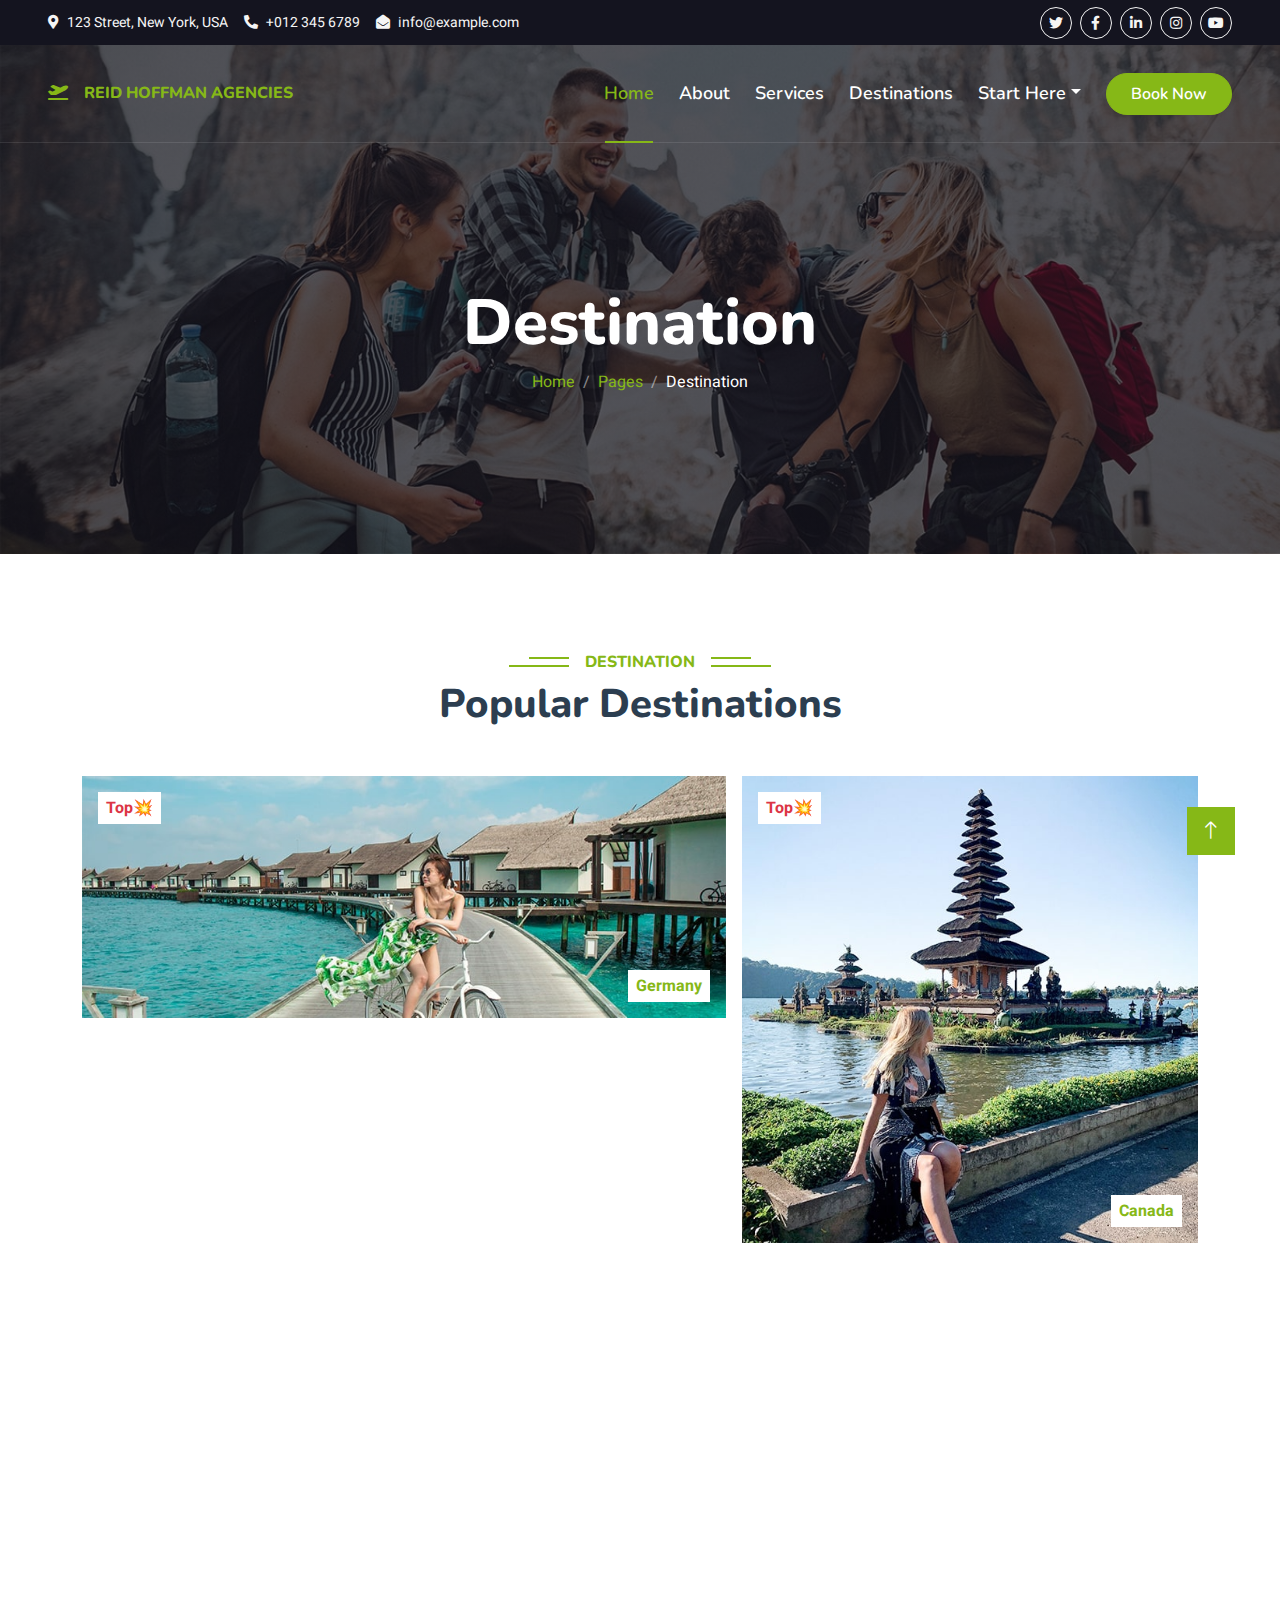
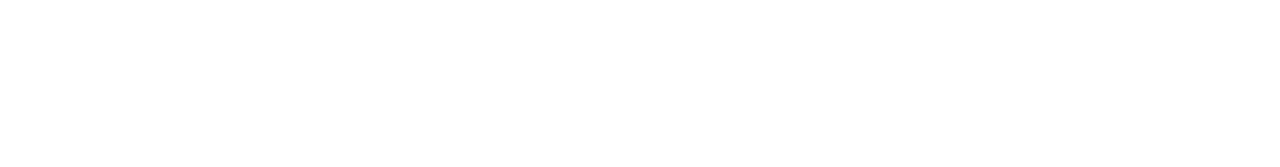
<file: destination.html>
<!DOCTYPE html>
<html lang="en">

<head>
    <meta charset="utf-8">
    <title>Tourist - Travel Agency HTML Template</title>
    <meta content="width=device-width, initial-scale=1.0" name="viewport">
    <meta content="" name="keywords">
    <meta content="" name="description">

    <!-- Favicon -->
    <link href="img/favicon.ico" rel="icon">

    <!-- Google Web Fonts -->
    <link rel="preconnect" href="https://fonts.googleapis.com">
    <link rel="preconnect" href="https://fonts.gstatic.com" crossorigin>
    <link href="https://fonts.googleapis.com/css2?family=Heebo:wght@400;500;600&family=Nunito:wght@600;700;800&display=swap" rel="stylesheet">

    <!-- Icon Font Stylesheet -->
    <link href="https://cdnjs.cloudflare.com/ajax/libs/font-awesome/5.10.0/css/all.min.css" rel="stylesheet">
    <link href="https://cdn.jsdelivr.net/npm/bootstrap-icons@1.4.1/font/bootstrap-icons.css" rel="stylesheet">

    <!-- Libraries Stylesheet -->
    <link href="lib/animate/animate.min.css" rel="stylesheet">
    <link href="lib/owlcarousel/assets/owl.carousel.min.css" rel="stylesheet">
    <link href="lib/tempusdominus/css/tempusdominus-bootstrap-4.min.css" rel="stylesheet" />

    <!-- Customized Bootstrap Stylesheet -->
    <link href="css/bootstrap.min.css" rel="stylesheet">

    <!-- Template Stylesheet -->
    <link href="css/style.css" rel="stylesheet">
</head>

<body>
    <!-- Spinner Start -->
    <div id="spinner" class="show bg-white position-fixed translate-middle w-100 vh-100 top-50 start-50 d-flex align-items-center justify-content-center">
        <div class="spinner-border text-primary" style="width: 3rem; height: 3rem;" role="status">
            <span class="sr-only">Loading...</span>
        </div>
    </div>
    <!-- Spinner End -->


    <!-- Topbar Start -->
    <div class="container-fluid bg-dark px-5 d-none d-lg-block">
        <div class="row gx-0">
            <div class="col-lg-8 text-center text-lg-start mb-2 mb-lg-0">
                <div class="d-inline-flex align-items-center" style="height: 45px;">
                    <small class="me-3 text-light"><i class="fa fa-map-marker-alt me-2"></i>123 Street, New York, USA</small>
                    <small class="me-3 text-light"><i class="fa fa-phone-alt me-2"></i>+012 345 6789</small>
                    <small class="text-light"><i class="fa fa-envelope-open me-2"></i>info@example.com</small>
                </div>
            </div>
            <div class="col-lg-4 text-center text-lg-end">
                <div class="d-inline-flex align-items-center" style="height: 45px;">
                    <a class="btn btn-sm btn-outline-light btn-sm-square rounded-circle me-2" href=""><i class="fab fa-twitter fw-normal"></i></a>
                    <a class="btn btn-sm btn-outline-light btn-sm-square rounded-circle me-2" href=""><i class="fab fa-facebook-f fw-normal"></i></a>
                    <a class="btn btn-sm btn-outline-light btn-sm-square rounded-circle me-2" href=""><i class="fab fa-linkedin-in fw-normal"></i></a>
                    <a class="btn btn-sm btn-outline-light btn-sm-square rounded-circle me-2" href=""><i class="fab fa-instagram fw-normal"></i></a>
                    <a class="btn btn-sm btn-outline-light btn-sm-square rounded-circle" href=""><i class="fab fa-youtube fw-normal"></i></a>
                </div>
            </div>
        </div>
    </div>
    <!-- Topbar End -->


    <!-- Navbar & Hero Start -->
    <div class="container-fluid position-relative p-0">
        <nav class="navbar navbar-expand-lg navbar-light px-4 px-lg-5 py-3 py-lg-0">
            <a href="" class="navbar-brand p-0">
                <h6 class="text-primary m-0"><i class="fa fa-plane fa-plane-departure me-3"></i>REID HOFFMAN AGENCIES</h6>
                <!-- <img src="img/logo.png" alt="Logo"> -->
            </a>
            <button class="navbar-toggler" type="button" data-bs-toggle="collapse" data-bs-target="#navbarCollapse">
                <span class="fa fa-bars"></span>
            </button>
            <div class="collapse navbar-collapse" id="navbarCollapse">
                <div class="navbar-nav ms-auto py-0">
                    <a href="index.html" class="nav-item nav-link active">Home</a>
                    <a href="about.html" class="nav-item nav-link">About</a>
                    <a href="service.html" class="nav-item nav-link">Services</a>
                    <a href="destination.html" class="nav-item nav-link">Destinations</a>
                    <div class="nav-item dropdown">
                        <a href="#" class="nav-link dropdown-toggle" data-bs-toggle="dropdown">Start Here</a>
                        <div class="dropdown-menu m-0">
                            <a href="booking.html" class="dropdown-item">Book</a>
                            <a href="about.html" class="dropdown-item">Meet an Expert</a>
                        </div>
                    </div>
                <!--
                    <a href="contact.html" class="nav-item nav-link">Contact</a>
                -->
                </div>
                <a href="booking.html" class="btn btn-primary rounded-pill py-2 px-4">Book Now</a>
            </div>
        </nav>

        <div class="container-fluid bg-primary py-5 mb-5 hero-header">
            <div class="container py-5">
                <div class="row justify-content-center py-5">
                    <div class="col-lg-10 pt-lg-5 mt-lg-5 text-center">
                        <h1 class="display-3 text-white animated slideInDown">Destination</h1>
                        <nav aria-label="breadcrumb">
                            <ol class="breadcrumb justify-content-center">
                                <li class="breadcrumb-item"><a href="#">Home</a></li>
                                <li class="breadcrumb-item"><a href="#">Pages</a></li>
                                <li class="breadcrumb-item text-white active" aria-current="page">Destination</li>
                            </ol>
                        </nav>
                    </div>
                </div>
            </div>
        </div>
    </div>
    <!-- Navbar & Hero End -->


    <!-- Destination Start -->
    <div class="container-xxl py-5 destination">
        <div class="container">
            <div class="text-center wow fadeInUp" data-wow-delay="0.1s">
                <h6 class="section-title bg-white text-center text-primary px-3">Destination</h6>
                <h1 class="mb-5">Popular Destinations</h1>
            </div>
            <div class="row g-3">
                <div class="col-lg-7 col-md-6">
                    <div class="row g-3">
                        <div class="col-lg-12 col-md-12 wow zoomIn" data-wow-delay="0.1s">
                            <a class="position-relative d-block overflow-hidden" href="">
                                <img class="img-fluid" src="img/destination-1.jpg" alt="">
                                <div class="bg-white text-danger fw-bold position-absolute top-0 start-0 m-3 py-1 px-2">Top💥</div>
                                <div class="bg-white text-primary fw-bold position-absolute bottom-0 end-0 m-3 py-1 px-2">Germany</div>
                            </a>
                        </div>
                        <div class="col-lg-6 col-md-12 wow zoomIn" data-wow-delay="0.3s">
                            <a class="position-relative d-block overflow-hidden" href="">
                                <img class="img-fluid" src="img/destination-2.jpg" alt="">
                                <div class="bg-white text-danger fw-bold position-absolute top-0 start-0 m-3 py-1 px-2">Top💥</div>
                                <div class="bg-white text-primary fw-bold position-absolute bottom-0 end-0 m-3 py-1 px-2">Dubai</div>
                            </a>
                        </div>
                        <div class="col-lg-6 col-md-12 wow zoomIn" data-wow-delay="0.5s">
                            <a class="position-relative d-block overflow-hidden" href="">
                                <img class="img-fluid" src="img/destination-3.jpg" alt="">
                                <div class="bg-white text-danger fw-bold position-absolute top-0 start-0 m-3 py-1 px-2">Top💥</div>
                                <div class="bg-white text-primary fw-bold position-absolute bottom-0 end-0 m-3 py-1 px-2">Qatar</div>
                            </a>
                        </div>
                    </div>
                </div>
                <div class="col-lg-5 col-md-6 wow zoomIn" data-wow-delay="0.7s" style="min-height: 350px;">
                    <a class="position-relative d-block h-100 overflow-hidden" href="">
                        <img class="img-fluid position-absolute w-100 h-100" src="img/destination-4.jpg" alt="" style="object-fit: cover;">
                        <div class="bg-white text-danger fw-bold position-absolute top-0 start-0 m-3 py-1 px-2">Top💥</div>
                        <div class="bg-white text-primary fw-bold position-absolute bottom-0 end-0 m-3 py-1 px-2">Canada</div>
                    </a>
                </div>
            </div>
        </div>
    </div>
    <!-- Destination Start -->
        

    <!-- Footer Start -->
    <div class="container-fluid bg-dark text-light footer pt-5 mt-5 wow fadeIn" data-wow-delay="0.1s">
        <div class="container py-5">
            <div class="row g-5">
                <div class="col-lg-4 col-md-4">
                    <h4 class="text-white mb-3">Reid Hoffman Agencies</h4>
                    <a class="btn btn-link" href="">About Us</a>
                    <a class="btn btn-link" href="">Contact Us</a>
                    <a class="btn btn-link" href="">Privacy Policy</a>
                    <a class="btn btn-link" href="">Terms & Condition</a>
                    <a class="btn btn-link" href="">FAQs & Help</a>
                </div>
                <div class="col-lg-4 col-md-4">
                    <h4 class="text-white mb-3">Contact</h4>
                    <p class="mb-2"><i class="fa fa-map-marker-alt me-3"></i>Nairobi, Kenya</p>
                    <p class="mb-2"><i class="fa fa-phone-alt me-3"></i>+254 700 000 000</p>
                    <p class="mb-2"><i class="fa fa-envelope me-3"></i>info@example.com</p>
                    <div class="d-flex pt-2">
                        <a class="btn btn-outline-light btn-social" href=""><i class="fab fa-twitter"></i></a>
                        <a class="btn btn-outline-light btn-social" href=""><i class="fab fa-facebook-f"></i></a>
                        <a class="btn btn-outline-light btn-social" href=""><i class="fab fa-youtube"></i></a>
                        <a class="btn btn-outline-light btn-social" href=""><i class="fab fa-linkedin-in"></i></a>
                    </div>
                </div>
                <div class="col-lg-4 col-md-4">
                    <h4 class="text-white mb-3">Gallery</h4>
                    <div class="row g-2 pt-2">
                        <div class="col-4">
                            <img class="img-fluid bg-light p-1" src="img/package-1.jpg" alt="">
                        </div>
                        <div class="col-4">
                            <img class="img-fluid bg-light p-1" src="img/package-2.jpg" alt="">
                        </div>
                        <div class="col-4">
                            <img class="img-fluid bg-light p-1" src="img/package-3.jpg" alt="">
                        </div>
                        <div class="col-4">
                            <img class="img-fluid bg-light p-1" src="img/package-2.jpg" alt="">
                        </div>
                        <div class="col-4">
                            <img class="img-fluid bg-light p-1" src="img/package-3.jpg" alt="">
                        </div>
                        <div class="col-4">
                            <img class="img-fluid bg-light p-1" src="img/package-1.jpg" alt="">
                        </div>
                    </div>
                </div>
            </div>
        </div>
        <div class="container">
            <div class="copyright">
                <div class="row">
                    <div class="col-md-6 text-center text-md-start mb-3 mb-md-0">
                        &copy; <a class="border-bottom" href="#">Reid Hoffman Agencies</a>, All Right Reserved.

                        <!--/*** This template is free as long as you keep the footer author’s credit link/attribution link/backlink. If you'd like to use the template without the footer author’s credit link/attribution link/backlink, you can purchase the Credit Removal License from "https://htmlcodex.com/credit-removal". Thank you for your support. ***/-->
                        Designed By <a class="border-bottom" href="https://htmlcodex.com">.</a>
                    </div>
                    <div class="col-md-6 text-center text-md-end">
                        <div class="footer-menu">
                            <a href="">Home</a>
                            <a href="">Book a Call</a>
                            <a href="">Destinations</a>
                        </div>
                    </div>
                </div>
            </div>
        </div>
    </div>
    <!-- Footer End -->


    <!-- Back to Top -->
    <a href="#" class="btn btn-lg btn-primary btn-lg-square back-to-top"><i class="bi bi-arrow-up"></i></a>


    <!-- JavaScript Libraries -->
    <script src="https://code.jquery.com/jquery-3.4.1.min.js"></script>
    <script src="https://cdn.jsdelivr.net/npm/bootstrap@5.0.0/dist/js/bootstrap.bundle.min.js"></script>
    <script src="lib/wow/wow.min.js"></script>
    <script src="lib/easing/easing.min.js"></script>
    <script src="lib/waypoints/waypoints.min.js"></script>
    <script src="lib/owlcarousel/owl.carousel.min.js"></script>
    <script src="lib/tempusdominus/js/moment.min.js"></script>
    <script src="lib/tempusdominus/js/moment-timezone.min.js"></script>
    <script src="lib/tempusdominus/js/tempusdominus-bootstrap-4.min.js"></script>

    <!-- Template Javascript -->
    <script src="js/main.js"></script>
</body>

</html>
</file>
<file: css/style.css>
/********** Template CSS **********/
:root {
    --primary: #86B817;
    --secondary: #FE8800;
    --light: #F5F5F5;
    --dark: #14141F;
}

.fw-medium {
    font-weight: 600 !important;
}

.fw-semi-bold {
    font-weight: 700 !important;
}

.back-to-top {
    position: fixed;
    display: none;
    right: 45px;
    bottom: 45px;
    z-index: 99;
}


/*** Spinner ***/
#spinner {
    opacity: 0;
    visibility: hidden;
    transition: opacity .5s ease-out, visibility 0s linear .5s;
    z-index: 99999;
}

#spinner.show {
    transition: opacity .5s ease-out, visibility 0s linear 0s;
    visibility: visible;
    opacity: 1;
}


/*** Button ***/
.btn {
    font-family: 'Nunito', sans-serif;
    font-weight: 600;
    transition: .5s;
}

.btn.btn-primary,
.btn.btn-secondary {
    color: #FFFFFF;
}

.btn-square {
    width: 38px;
    height: 38px;
}

.btn-sm-square {
    width: 32px;
    height: 32px;
}

.btn-lg-square {
    width: 48px;
    height: 48px;
}

.btn-square,
.btn-sm-square,
.btn-lg-square {
    padding: 0;
    display: flex;
    align-items: center;
    justify-content: center;
    font-weight: normal;
    border-radius: 0px;
}


/*** Navbar ***/
.navbar-light .navbar-nav .nav-link {
    font-family: 'Nunito', sans-serif;
    position: relative;
    margin-right: 25px;
    padding: 35px 0;
    color: #FFFFFF !important;
    font-size: 18px;
    font-weight: 600;
    outline: none;
    transition: .5s;
}

.sticky-top.navbar-light .navbar-nav .nav-link {
    padding: 20px 0;
    color: var(--dark) !important;
}

.navbar-light .navbar-nav .nav-link:hover,
.navbar-light .navbar-nav .nav-link.active {
    color: var(--primary) !important;
}

.navbar-light .navbar-brand img {
    max-height: 60px;
    transition: .5s;
}

.sticky-top.navbar-light .navbar-brand img {
    max-height: 45px;
}

@media (max-width: 991.98px) {
    .sticky-top.navbar-light {
        position: relative;
        background: #FFFFFF;
    }

    .navbar-light .navbar-collapse {
        margin-top: 15px;
        border-top: 1px solid #DDDDDD;
    }

    .navbar-light .navbar-nav .nav-link,
    .sticky-top.navbar-light .navbar-nav .nav-link {
        padding: 10px 0;
        margin-left: 0;
        color: var(--dark) !important;
    }

    .navbar-light .navbar-brand img {
        max-height: 45px;
    }
}

@media (min-width: 992px) {
    .navbar-light {
        position: absolute;
        width: 100%;
        top: 0;
        left: 0;
        border-bottom: 1px solid rgba(256, 256, 256, .1);
        z-index: 999;
    }
    
    .sticky-top.navbar-light {
        position: fixed;
        background: #FFFFFF;
    }

    .navbar-light .navbar-nav .nav-link::before {
        position: absolute;
        content: "";
        width: 0;
        height: 2px;
        bottom: -1px;
        left: 50%;
        background: var(--primary);
        transition: .5s;
    }

    .navbar-light .navbar-nav .nav-link:hover::before,
    .navbar-light .navbar-nav .nav-link.active::before {
        width: calc(100% - 2px);
        left: 1px;
    }

    .navbar-light .navbar-nav .nav-link.nav-contact::before {
        display: none;
    }
}


/*** Hero Header ***/
.hero-header {
    background: linear-gradient(rgba(20, 20, 31, .7), rgba(20, 20, 31, .7)), url(../img/bg-hero.jpg);
    background-position: center center;
    background-repeat: no-repeat;
    background-size: cover;
}

.breadcrumb-item + .breadcrumb-item::before {
    color: rgba(255, 255, 255, .5);
}


/*** Section Title ***/
.section-title {
    position: relative;
    display: inline-block;
    text-transform: uppercase;
}

.section-title::before {
    position: absolute;
    content: "";
    width: calc(100% + 80px);
    height: 2px;
    top: 4px;
    left: -40px;
    background: var(--primary);
    z-index: -1;
}

.section-title::after {
    position: absolute;
    content: "";
    width: calc(100% + 120px);
    height: 2px;
    bottom: 5px;
    left: -60px;
    background: var(--primary);
    z-index: -1;
}

.section-title.text-start::before {
    width: calc(100% + 40px);
    left: 0;
}

.section-title.text-start::after {
    width: calc(100% + 60px);
    left: 0;
}


/*** Service ***/
.service-item {
    box-shadow: 0 0 45px rgba(0, 0, 0, .08);
    transition: .5s;
}

.service-item:hover {
    background: var(--primary);
}

.service-item * {
    transition: .5s;
}

.service-item:hover * {
    color: var(--light) !important;
}


/*** Destination ***/
.destination img {
    transition: .5s;
}

.destination a:hover img {
    transform: scale(1.1);
}
.destination-card {
    background: #fff;
    border-radius: 10px;
    overflow: hidden;
    box-shadow: 0 0 10px rgba(0, 0, 0, 0.1);
    transition: transform 0.3s ease-in-out;
}
.destination-card:hover {
    transform: scale(1.05);
}
.destination-card img {
    width: 100%;
    height: 250px;
    object-fit: cover;
}


/*** Package ***/
.package-item {
    box-shadow: 0 0 45px rgba(0, 0, 0, .08);
}

.package-item img {
    transition: .5s;
}

.package-item:hover img {
    transform: scale(1.1);
}


/*** Booking ***/
.booking {
    background: linear-gradient(rgba(15, 23, 43, .7), rgba(15, 23, 43, .7)), url(../img/booking.jpg);
    background-position: center center;
    background-repeat: no-repeat;
    background-size: cover;
}


/*** Team ***/
.team-item {
    box-shadow: 0 0 45px rgba(0, 0, 0, .08);
}

.team-item img {
    transition: .5s;
}

.team-item:hover img {
    transform: scale(1.1);
}

.team-item .btn {
    background: #FFFFFF;
    color: var(--primary);
    border-radius: 20px;
    border-bottom: 1px solid var(--primary);
}

.team-item .btn:hover {
    background: var(--primary);
    color: #FFFFFF;
}


/*** Testimonial ***/
.testimonial-carousel::before {
    position: absolute;
    content: "";
    top: 0;
    left: 0;
    height: 100%;
    width: 0;
    background: linear-gradient(to right, rgba(255, 255, 255, 1) 0%, rgba(255, 255, 255, 0) 100%);
    z-index: 1;
}

.testimonial-carousel::after {
    position: absolute;
    content: "";
    top: 0;
    right: 0;
    height: 100%;
    width: 0;
    background: linear-gradient(to left, rgba(255, 255, 255, 1) 0%, rgba(255, 255, 255, 0) 100%);
    z-index: 1;
}

@media (min-width: 768px) {
    .testimonial-carousel::before,
    .testimonial-carousel::after {
        width: 200px;
    }
}

@media (min-width: 992px) {
    .testimonial-carousel::before,
    .testimonial-carousel::after {
        width: 300px;
    }
}

.testimonial-carousel .owl-item .testimonial-item,
.testimonial-carousel .owl-item.center .testimonial-item * {
    transition: .5s;
}

.testimonial-carousel .owl-item.center .testimonial-item {
    background: var(--primary) !important;
    border-color: var(--primary) !important;
}

.testimonial-carousel .owl-item.center .testimonial-item * {
    color: #FFFFFF !important;
}

.testimonial-carousel .owl-dots {
    margin-top: 24px;
    display: flex;
    align-items: flex-end;
    justify-content: center;
}

.testimonial-carousel .owl-dot {
    position: relative;
    display: inline-block;
    margin: 0 5px;
    width: 15px;
    height: 15px;
    border: 1px solid #CCCCCC;
    border-radius: 15px;
    transition: .5s;
}

.testimonial-carousel .owl-dot.active {
    background: var(--primary);
    border-color: var(--primary);
}


/*** Footer ***/
.footer .btn.btn-social {
    margin-right: 5px;
    width: 35px;
    height: 35px;
    display: flex;
    align-items: center;
    justify-content: center;
    color: var(--light);
    font-weight: normal;
    border: 1px solid #FFFFFF;
    border-radius: 35px;
    transition: .3s;
}

.footer .btn.btn-social:hover {
    color: var(--primary);
}

.footer .btn.btn-link {
    display: block;
    margin-bottom: 5px;
    padding: 0;
    text-align: left;
    color: #FFFFFF;
    font-size: 15px;
    font-weight: normal;
    text-transform: capitalize;
    transition: .3s;
}

.footer .btn.btn-link::before {
    position: relative;
    content: "\f105";
    font-family: "Font Awesome 5 Free";
    font-weight: 900;
    margin-right: 10px;
}

.footer .btn.btn-link:hover {
    letter-spacing: 1px;
    box-shadow: none;
}

.footer .copyright {
    padding: 25px 0;
    font-size: 15px;
    border-top: 1px solid rgba(256, 256, 256, .1);
}

.footer .copyright a {
    color: var(--light);
}

.footer .footer-menu a {
    margin-right: 15px;
    padding-right: 15px;
    border-right: 1px solid rgba(255, 255, 255, .1);
}

.footer .footer-menu a:last-child {
    margin-right: 0;
    padding-right: 0;
    border-right: none;
}
</file>
